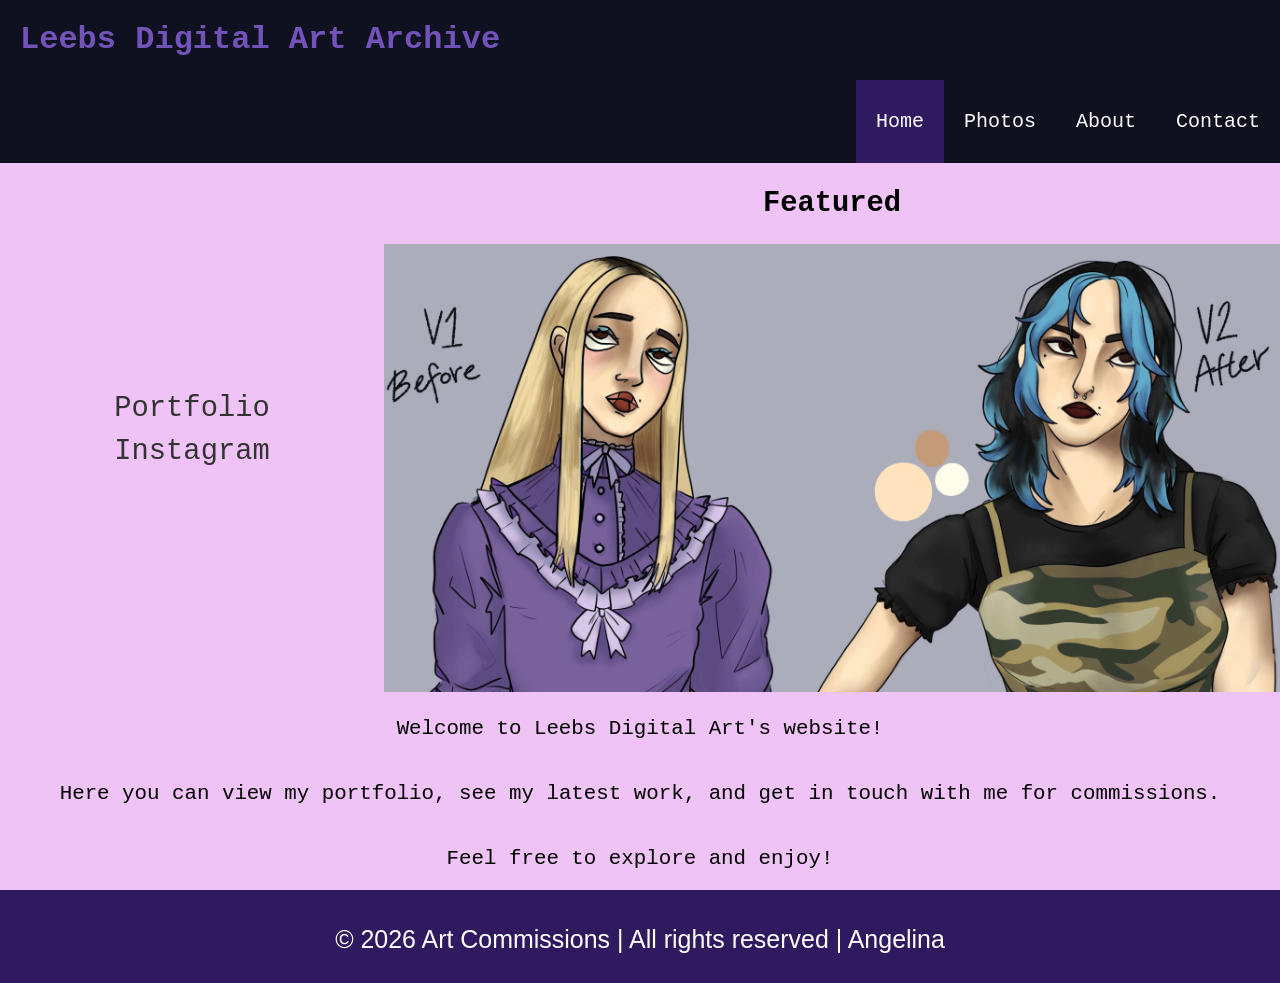
<file: index.html>
<!DOCTYPE html>
<html lang="en">
<head>
    <meta charset="UTF-8">
    <meta http-equiv="X-UA-Compatible" content="IE=edge">
    <meta name="viewport" content="width=device-width,initial-scale=1.0">
    <meta name="description" content="Art commission site">
    <title> Leebs Digital Art | Home</title>
    <link rel="icon" type="image/x-icon" href="gallery/hamburger_menu_icon/hamburger-menu.png">
    <link rel="stylesheet" href="css/base.css">
    <link rel="stylesheet" href="css/index.css">
</head>
<body>
    <header>
        <h1>Leebs Digital Art Archive</h1>
        <input id="hamburger_checkbox" type="checkbox">
        <label for="hamburger_checkbox" id="hamburger_menu">
            <img id="hamburger_icon" src="gallery/hamburger_menu_icon/hamburger-menu.png"
            alt="menu" width="24" height="18">
            <span class="sr-only"></span>
        </label>
        <nav>
            <a class="active_nav" href="index.html">Home</a>
            <a href="photos.html">Photos</a>
            <a href="about.html">About</a>
            <a href="contact.html">Contact</a>
        </nav>
    </header>

    <main>
        <aside>
            <a href="https://leesdigitalart.weebly.com/" target="_blank" rel="noopener">Portfolio</a>
            <a href="https://www.instagram.com/_.leebeeb._?igsh=MTNrZnBsbGtsMDVtcg%3D%3D&utm_source=qr" target="_blank" rel="noopener">Instagram</a>
        </aside>

        <section>
            <h2>Featured</h2>
            <picture>
                <img id="main_image"
                    srcset="gallery/hero/Elise_og_480x240.jpg 480w,
                            gallery/hero/Elise_og_960x480.jpg 960w,
                            gallery/hero/Elise_og_1920x960.jpg 1920w"
                    sizes="(max-width: 600px) 480px,
                           (max-width: 1200px) 960px,
                           (max-width: 1800px) 1920px"
                    src="gallery/hero/Elise_og_1920x960.jpg"
                    alt="Featured artwork Elise OG 1920px by 960px 2:1 ratio"
                    title="Elise OG">
            </picture>
        </section>
    </main>

    <p>Welcome to Leebs Digital Art's website!</p>
    <p>Here you can view my portfolio, see my latest work, and get in touch with me for commissions.</p>
    <p>Feel free to explore and enjoy!</p>

    <footer>
        <p>&copy; 2026 Art Commissions | All rights reserved | Angelina</p>
    </footer>
</body>
</html>
</file>
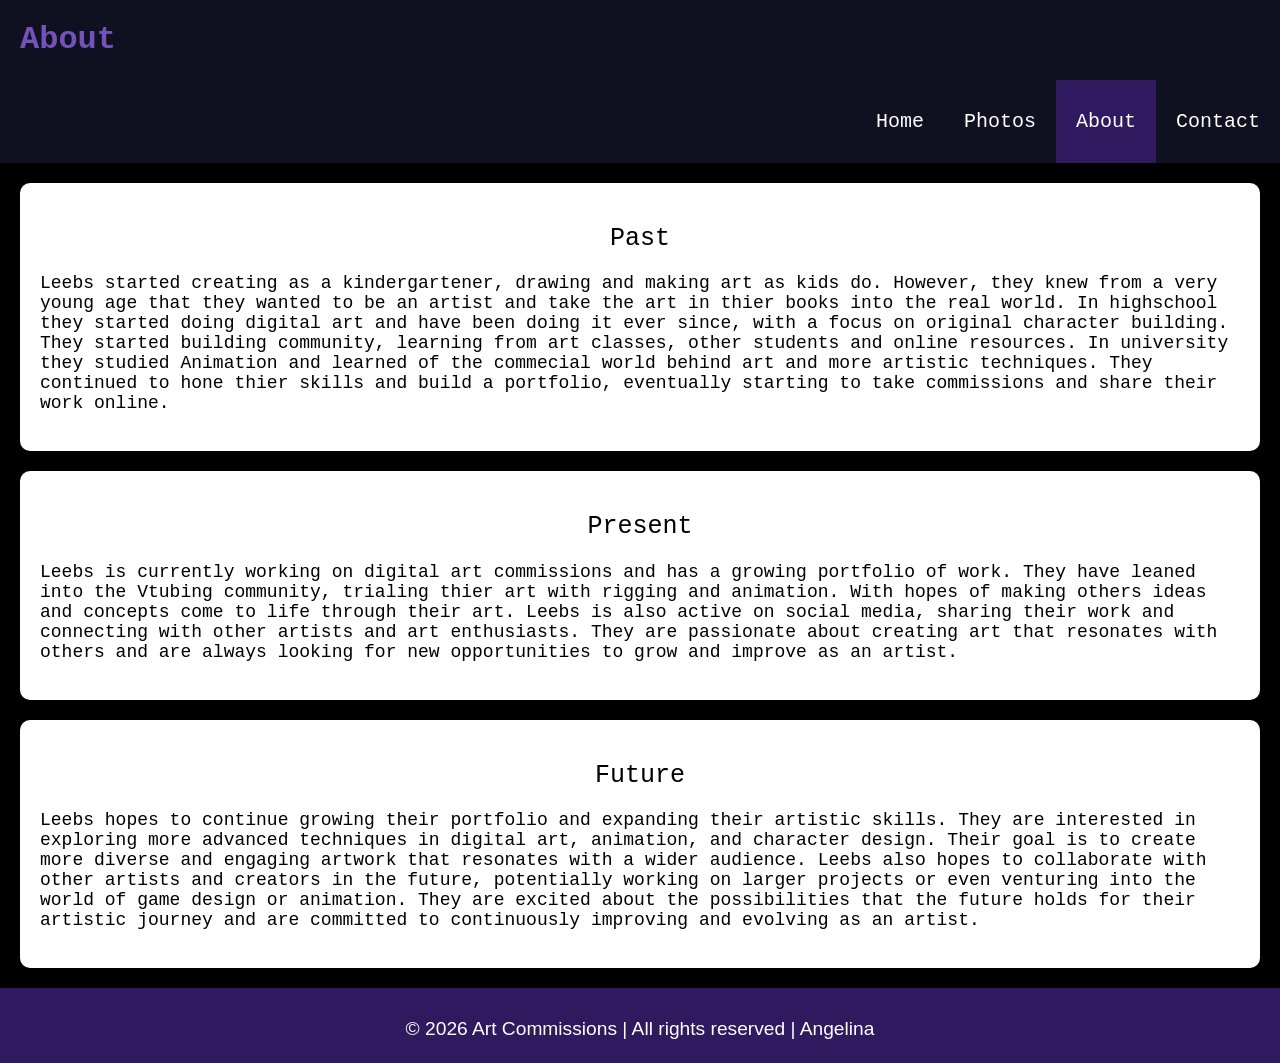
<file: about.html>
<!DOCTYPE html>
<html lang="en">
<head>
	<meta charset="UTF-8">
  <meta http-equiv="X-UA-Compatible" content="IE=edge">
	<meta name="viewport" content="width=device-width, initial-scale=1.0">
	<meta name="description" content="About Leebs Digital Art" >
	<title> Leebs Digital Art | About </title>
	<link rel="stylesheet" href="css/base.css">
	<link rel="stylesheet" href="css/about.css" >
</head>

<body>

	<header>
		<h1>About</h1> 
         <input id="hamburger_checkbox" type="checkbox">
        <label for="hamburger_checkbox" id="hamburger_menu">
          <img id="hamburger_icon" src="gallery/hamburger_menu_icon/hamburger-menu.png" alt="menu" width="24" height="18">
            <span class="sr-only"></span>
        </label>
        <nav>
            <a href="index.html">Home</a>
            <a href="photos.html">Photos</a>
            <a href="about.html" class="active_nav">About</a>
            <a href="contact.html">Contact</a>
                  </nav>
                    </header>
<main>
    
    <div id="container1">
      <h2>Past</h2>
      <p>Leebs started creating as a kindergartener, drawing and making art as kids do.  However, they knew from a very young age that they wanted to be an artist and take the art in thier books into the real world.
        In highschool they started doing digital art and have been doing it ever since, with a focus on original character building.  They started building community, learning from art classes, other students and online resources.
        In university they studied Animation and learned of the commecial world behind art and more artistic techniques. They continued to hone thier skills and build a portfolio, eventually starting to take commissions and share their work online.
      </p>
          </a>
    </div>
      <div id="container2">
          <h2>Present</h2>
          <p>Leebs is currently working on digital art commissions and has a growing portfolio of work. They have leaned into the Vtubing community, trialing thier art with rigging and animation. With hopes of making others ideas and concepts come to life through their art.
            Leebs is also active on social media, sharing their work and connecting with other artists and art enthusiasts. They are passionate about creating art that resonates with others and are always looking for new opportunities to grow and improve as an artist.
            </p>
            </a>
      </div>
      <div id="container3">
          <h2>Future</h2>
          <p>Leebs hopes to continue growing their portfolio and expanding their artistic skills. They are interested in exploring more advanced techniques in digital art, animation, and character design. Their goal is to create more diverse and engaging artwork that resonates with a wider audience.
            Leebs also hopes to collaborate with other artists and creators in the future, potentially working on larger projects or even venturing into the world of game design or animation. They are excited about the possibilities that the future holds for their artistic journey and are committed to continuously improving and evolving as an artist.</p>
                </a>
      </div>
  </main>

  <footer>
    <p> &copy; 2026 Art Commissions | All rights reserved | Angelina</p>      
  </footer>

</body>
</html>
</file>
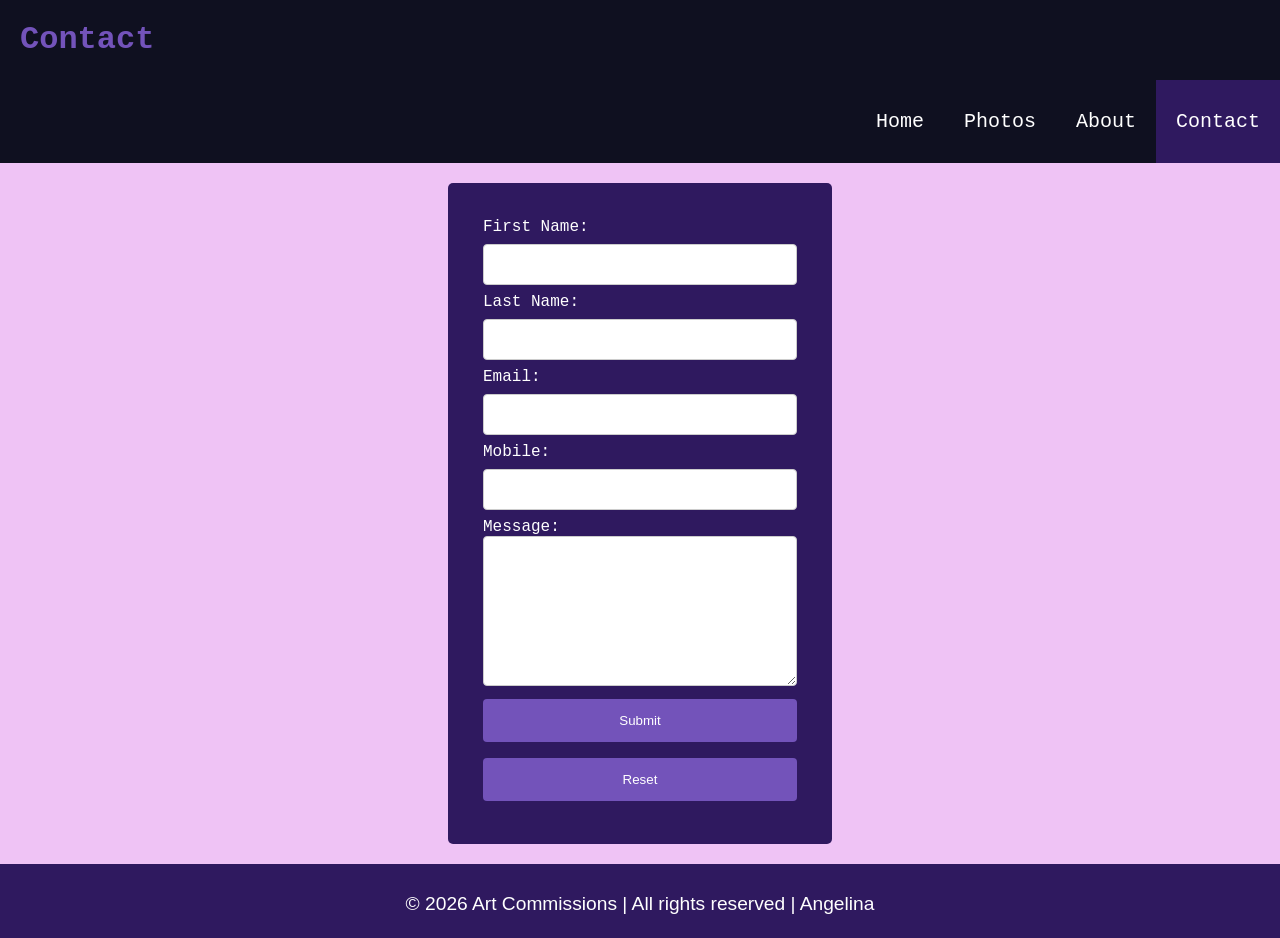
<file: contact.html>
<!DOCTYPE html>
<html lang="en">
<head>
	<meta charset="UTF-8">
    <meta http-equiv="X-UA-Compatible" content="IE=edge">
	<meta name="viewport" content="width=device-width, initial-scale=1.0">
	<meta name="description" content="Contact information for Leebs Digital Art commissions" >
	<title> Leebs Digital Art | Contact </title>
	<link rel="stylesheet" href="css/base.css">
	<link rel="stylesheet" href="css/contact.css" >
</head>

<body>

	<header>
		<h1>Contact</h1> 
    <input id="hamburger_checkbox" type="checkbox">
        <label for="hamburger_checkbox" id="hamburger_menu">
            <img id="hamburger_icon" src="gallery/hamburger_menu_icon/hamburger-menu.png"
            alt="menu" width="24" height="18">
            <span class="sr-only"></span>
        </label>
        <nav>
           <a href="index.html">Home</a>
            <a href="photos.html">Photos</a>
            <a href="about.html">About</a>
            <a href="contact.html" class="active_nav">Contact</a>
		</nav>
	</header>
    <form id="contact_form" method ="post">
		<label for="fname">First Name:</label>
		<input type="text" id="fname" name="fname" autocomplete="given-name">
		<label for="lname">Last Name:</label>
		<input type="text" id="lname" name="lname" autocomplete="family-name">
		<label for="email">Email:</label>
		<input type="email" id="email" name="email" autocomplete="email">
		<label for="mobile">Mobile:</label>
		<input type="tel" id="mobile" name="mobile" autocomplete="tel">
		<label for="message">Message:</label>
		<textarea id="message" name="message"></textarea>
		<button type="submit" >Submit</button>
		<button type="reset">Reset</button>
	</form>

    <footer>
        <p> &copy; 2026 Art Commissions | All rights reserved | Angelina</p>      
	</footer>

</body>
</html>
</file>
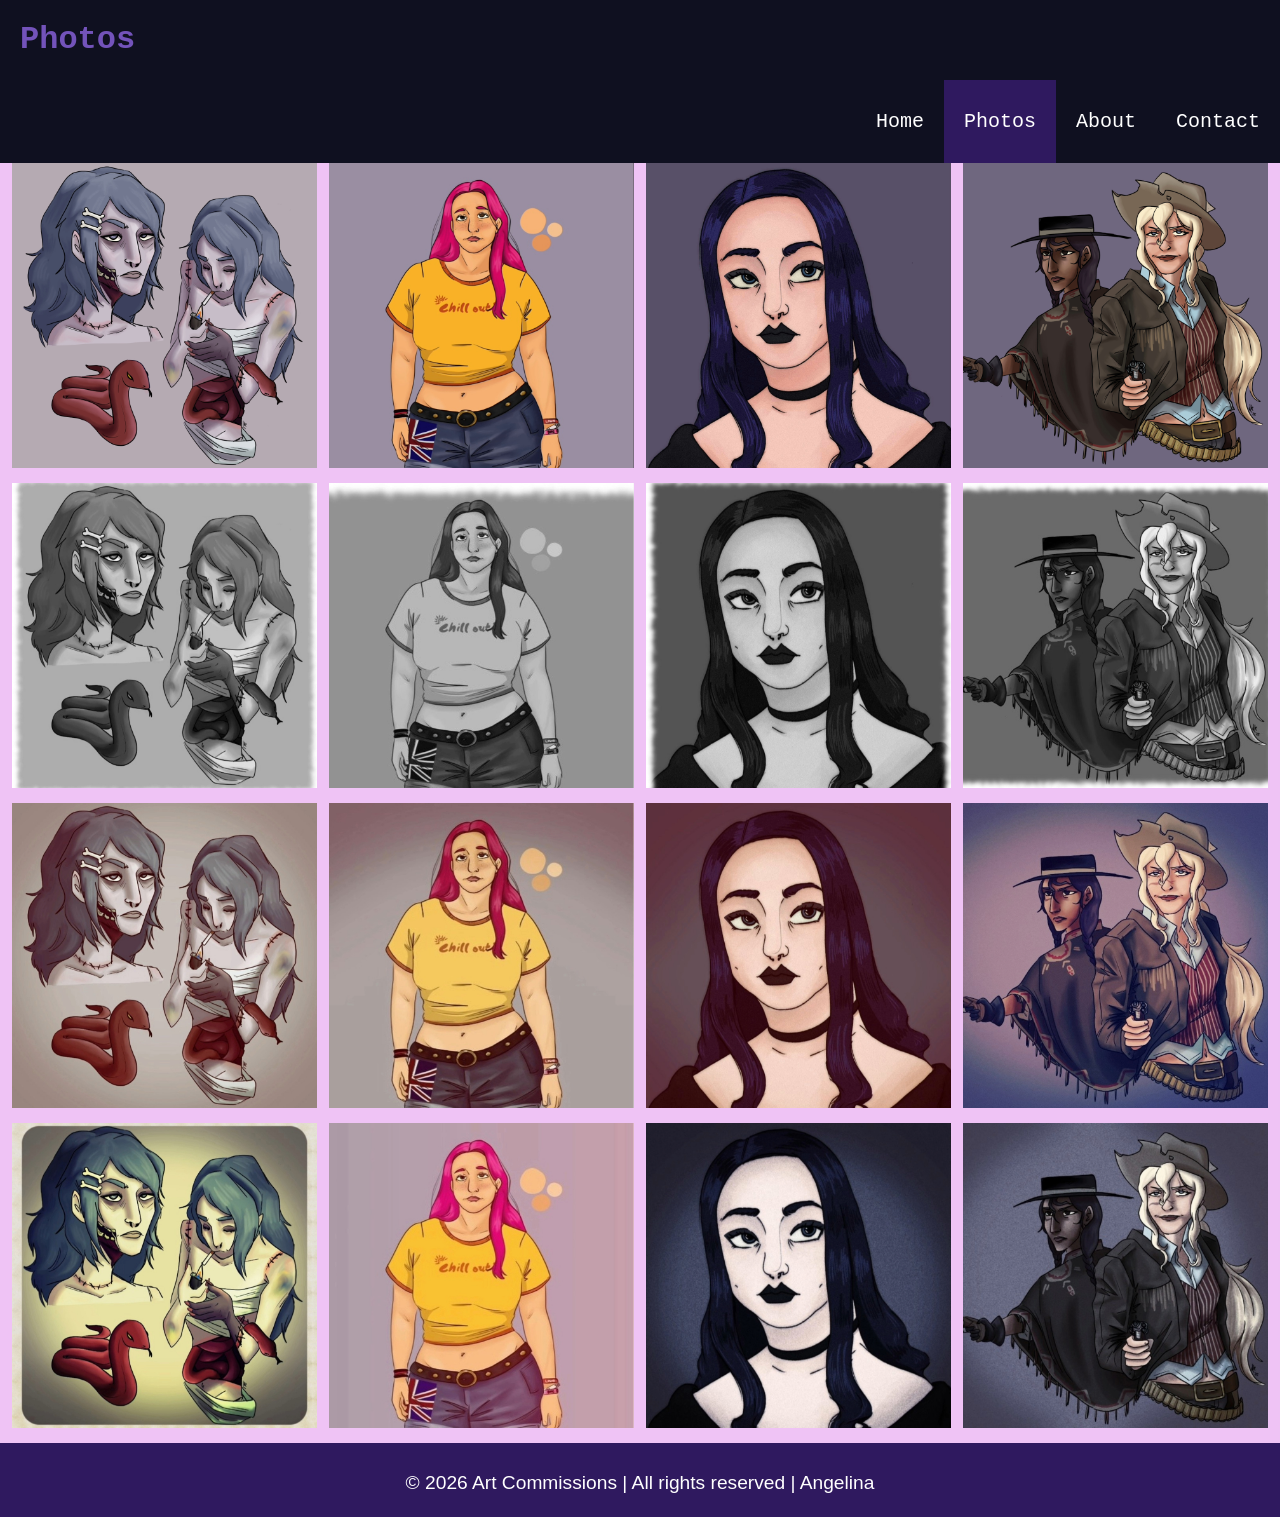
<file: photos.html>
<!DOCTYPE html>
<html lang="en">
<head>
	<meta charset="UTF-8">
    <meta http-equiv="X-UA-Compatible" content="IE=edge">
	<meta name="viewport" content="width=device-width, initial-scale=1.0">
	<meta name="description" content="Photos of Leebs Digital Art commissions" >
	<title> Leebs Digital Art | Photos </title>
	<link rel="stylesheet" href="css/base.css">
	<link rel="stylesheet" href="css/photos.css" >
</head>

<body>

	<header>
		<h1>Photos</h1> 
        <input id="hamburger_checkbox" type="checkbox">
        <label for="hamburger_checkbox" id="hamburger_menu">
            <img id="hamburger_icon" src="gallery/hamburger_menu_icon/hamburger-menu.png"
            alt="menu" width="24" height="18">
            <span class="sr-only"></span>
        </label>
        <nav>
            <a href="index.html">Home</a>
            <a href="photos.html" class="active_nav">Photos</a>
            <a href="about.html">About</a>
            <a href="contact.html">Contact</a>
		</nav>
	</header>
	<div id="row"> 
		
		<div class="column">
			<img src="gallery/zombie/zombie_og_960x960.jpg" alt="Zombie Girl OG 960px by 960px 1:1 ratio" title="Zombie Girl OG" >
            <img src="gallery/zombie/zombie_b&w_960x960.jpg" alt="Zombie Girl B&W 960px by 960px 1:1 ratio" title="Zombie Girl B&W" >
            <img src="gallery/zombie/zombie_monochrome_960x960.jpg" alt="Zombie Girl Monochrome 960px by 960px 1:1 ratio" title="Zombie Girl Monochrome" >
            <img src="gallery/zombie/zombie_warm_sunset_960x960.jpg" alt="Zombie Girl Warm Sunset 960px by 960px 1:1 ratio" title="Zombie Girl Warm Sunset" >
			
		</div>
		
		<div class="column">
			<img src="gallery/Lisa/Lisa_og_portrait_960x960.jpg"	alt="Lisa OG Portrait 960px by 960px 1:1 ratio" title="Lisa OG Portrait" >
			<img src="gallery/Lisa/Lisa_b&w_960x960.jpg"	alt="Lisa B&W Portrait 960px by 960px 1:1 ratio" title="Lisa B&W Portrait" >
			<img src="gallery/Lisa/Lisa_Monochrome_960x960.jpg"	alt="Lisa Monochrome Portrait 960px by 960px 1:1 ratio" title="Lisa Monochrome Portrait" >
			<img src="gallery/Lisa/Lisa_Light_Leak_960x960.jpg"	alt="Lisa Light Leak Portrait 960px by 960px 1:1 ratio" title="Lisa Light Leak Portrait" >
		</div>

		<div class="column">
			<img src="gallery/Lee/Lee_Self_Portrait_og_960x960.jpg" alt="Lee Self Portrait OG 960px by 960px 1:1 ratio" title="Lee Self Portrait OG" >
			<img src="gallery/Lee/Lee_Self_Portrait_b&w_960x960.jpg" alt="Lee Self Portrait B&W 960px by 960px 1:1 ratio" title="Lee Self Portrait B&W" >
			<img src="gallery/Lee/Lee_Self_Portrait_monochrome_960x960.jpg" alt="Lee Self Portrait Monochrome 960px by 960px 1:1 ratio" title="Lee Self Portrait Monochrome" >
            <img src="gallery/Lee/Lee_Self_Portrait_duotone_960x960.jpg" alt="Lee Self Portrait Duotone 960px by 960px 1:1 ratio" title="Lee Self Portrait Duotone" >
		</div>

		<div class="column">
			<img src="gallery/cowgirls/cowgirl_duo_og_960x960.jpg" alt="Cowgirl Duo OG 960px by 960px 1:1 ratio" title="Cowgirl Duo OG">
			<img src="gallery/cowgirls/cowgirl_duo_b&w_960x960.jpg" alt="Cowgirl Duo B&W 960px by 960px 1:1 ratio" title="Cowgirl Duo B&W">
            <img src="gallery/cowgirls/cowgirl_duo_retrolga_960x960.jpg" alt="Cowgirl Duo Retrolga 960px by 960px 1:1 ratio" title="Cowgirl Duo Retrolga">
            <img src="gallery/cowgirls/cowgirl_duo_duotone_960x960.jpg" alt="Cowgirl Duo Duotone 960px by 960px 1:1 ratio" title="Cowgirl Duo Duotone">
		</div>
		
	</div>

	<footer>
        <p> &copy; 2026 Art Commissions | All rights reserved | Angelina</p>      
	</footer>

</body>
</html>
</file>
<file: css/base.css>
*{
    box-sizing: border-box;
}

body {
    font-family:'Courier New', Courier, monospace;
    margin: 0;
    background-color: #EFC3F5;
    min-height: 100vh;
    display: flex;
    flex-direction: column;
}
/*MOBILE FIRST VIEW*/
header {
    background-color: #0F1020;
    overflow: hidden;
}
h1 {
    color: #7353BA;
    text-align: left;
    padding: 0 20px;
    text-align: center;
    width: 100%;
}
/*Hamburger menu*/
#hamburger_checkbox {
    display: none;
}
#hamburger_menu {
    display: block;
    margin-bottom: 10px;
    margin-left: auto;
    margin-right: auto;
    padding: 10px;
    width: 10%;
}
#hamburger_icon {
    width: 100%;
    height: auto;
}
#hamburger_checkbox:checked + #hamburger_menu + nav {
    display: none;
}
nav a {
    color: white;
    float: left;
    font-size: 20px;
    padding: 30px 20px;
    text-align: center;
    text-decoration: none;
    width: 100%;
}
nav a:hover {
    background-color: #ddd;
    color: black;
}
nav a:focus {
    background-color: #ddd;
    color: black;
    outline: none;
}
.active_nav {
    background-color: #2F195F;
    color: white;
}
@media screen and (min-width: 768px) {
    #hamburger_menu {
        display: none;
        height: 60px;
        padding: 10px;
        font-size: 16px;
    }
    #hamburger_checkbox:checked + #hamburger_menu +nav 
    {
        display: block;
    }
    h1 {
        text-align: left;
        width: 100%;
    }
    nav {
        float: right;
    }
    nav a {
        width: auto;
    }

}

/*FOOTER*/
footer {
    background-color: #2F195F;
    text-align: center;
    padding: 10px 0 4px 0;
    position: relative;
    width: 100%;
    font: 120% 'Helvetica';
    color: white;
    margin-top: auto;
}
footer a {
    color: #333;
    display: inline-block;
    padding: 8px;
    text-decoration: none;
    margin-top: auto;
}

footer a:hover {
    background-color: black;
    color: white;
    outline: none;
}
</file>
<file: css/index.css>
/*MOBILE FIRST VIEW*/
h2 {
    display: none;
    text-align: center;
    font-size: 180%;
}

p {
    text-align: center;
    font-size: 130%;
}

aside {
    background-color: #EFC3F5;
    font-size: 180%;
    padding: 5px 0;
    text-align: center;
    width: 100%;
}

aside a {
    color: #333;
    display: block;
    padding: 5px 0;
    text-decoration: none;
    width: 100%;
}

aside a:hover {
    background-color: #2F195F;
    color: white;
}

aside a:focus {
    background-color: black;
    color: white;
    outline: none;
}

#main_image {
    width: 100%;
}

/*Medium devices and up*/
@media screen and (min-width: 768px) {
    main {
        display: flex;
    }
    h2 {
        display: block;
    }
    aside {
        align-items: center;
        display: flex;
        flex-direction: column;
        float: left;
        justify-content: center;
        width: 30%;
    }
    section {
        display: inline;
        float: right;
        width: 70%;
    }
}
</file>
<file: css/about.css>
main > div {
    background-color: white;
    border-radius: 10px;
    font-size: 30px;
    padding: 20px;
    text-align: left;
}

main > div > h2 {
    font-size: 25px;
    font-weight: normal;
    text-align: center;
}

main > div > p {
    font-size: 18px;
}

main {
    background-color: black;
    display: grid;
    grid-template-columns:auto;
    grid-gap: 20px;
    padding: 20px;
}
</file>
<file: css/contact.css>
form {
    background-color: #2F195F;
    border-radius: 5px;
    margin: 20px auto;
    padding: 35px;
    width: 90%;
    color: white;
}

input {
    border: 1px solid #ccc;
    border-radius: 4px;
    display: inline-block;
    margin: 8px 0;
    padding: 12px 20px;
    width: 100%;
}

textarea {
    border: 1px solid #ccc;
    border-radius: 4px;
    height: 150px;
    width: 100%;
}

button {
    background-color: #7353BA;
    border: none;
    border-radius: 4px;
    color: white;
    cursor: pointer;
    margin: 8px 0;
    padding: 14px 20px;
    width: 100%;
}

button:hover,
button:focus {
    background-color: #00e1ff;
}

textarea {
    border: 1px solid #ccc;
    border-radius: 4px;
    height: 150px;
    width: 100%;
}

button {
    background-color: #7353BA;
    border: none;
    border-radius: 4px;
    color: white;
    cursor: pointer;
    margin: 8px 0;
    padding: 14px 20px;
    width: 100%;
}

button:hover,
button:focus {
    filter: brightness(125%);
}

/*small devices and up*/
@media screen and (min-width: 600px) {
    form {
        width: 70%;
    }
}
/*Medium devices and up*/
@media screen and (min-width: 768px) {
    form {
        width: 50%;
    }
}
/*Large devices and up*/
@media screen and (min-width: 992px) {
    form {
        width: 40%;
    }
}
/*EXTRA LARGE DEVICES AND UP*/
@media screen and (min-width: 1200px) {
    form {
        width: 30%;
    }
}
</file>
<file: css/photos.css>
/*MOBILE FIRST VIEW*/

#row {
    display: flex;
    flex-wrap: wrap;
    padding: 0 12px;
    vertical-align: middle;
    justify-content: center;
}

.column {
    margin-top: 0;
    max-width: 100%;
    vertical-align: middle;
}

.column img {
    padding-bottom: 10px;
    width: 100%;
}

/*Medium devices and up*/
@media screen and (min-width: 768px) {
    .column {
        max-width: 50%;
        padding: 0 6px;
    }
    #row {
        padding: 0 6px;
    }
}

/*Large devices and up*/
@media screen and (min-width: 1200px) {
    .column {
        max-width: 25%;
    }
}
</file>
